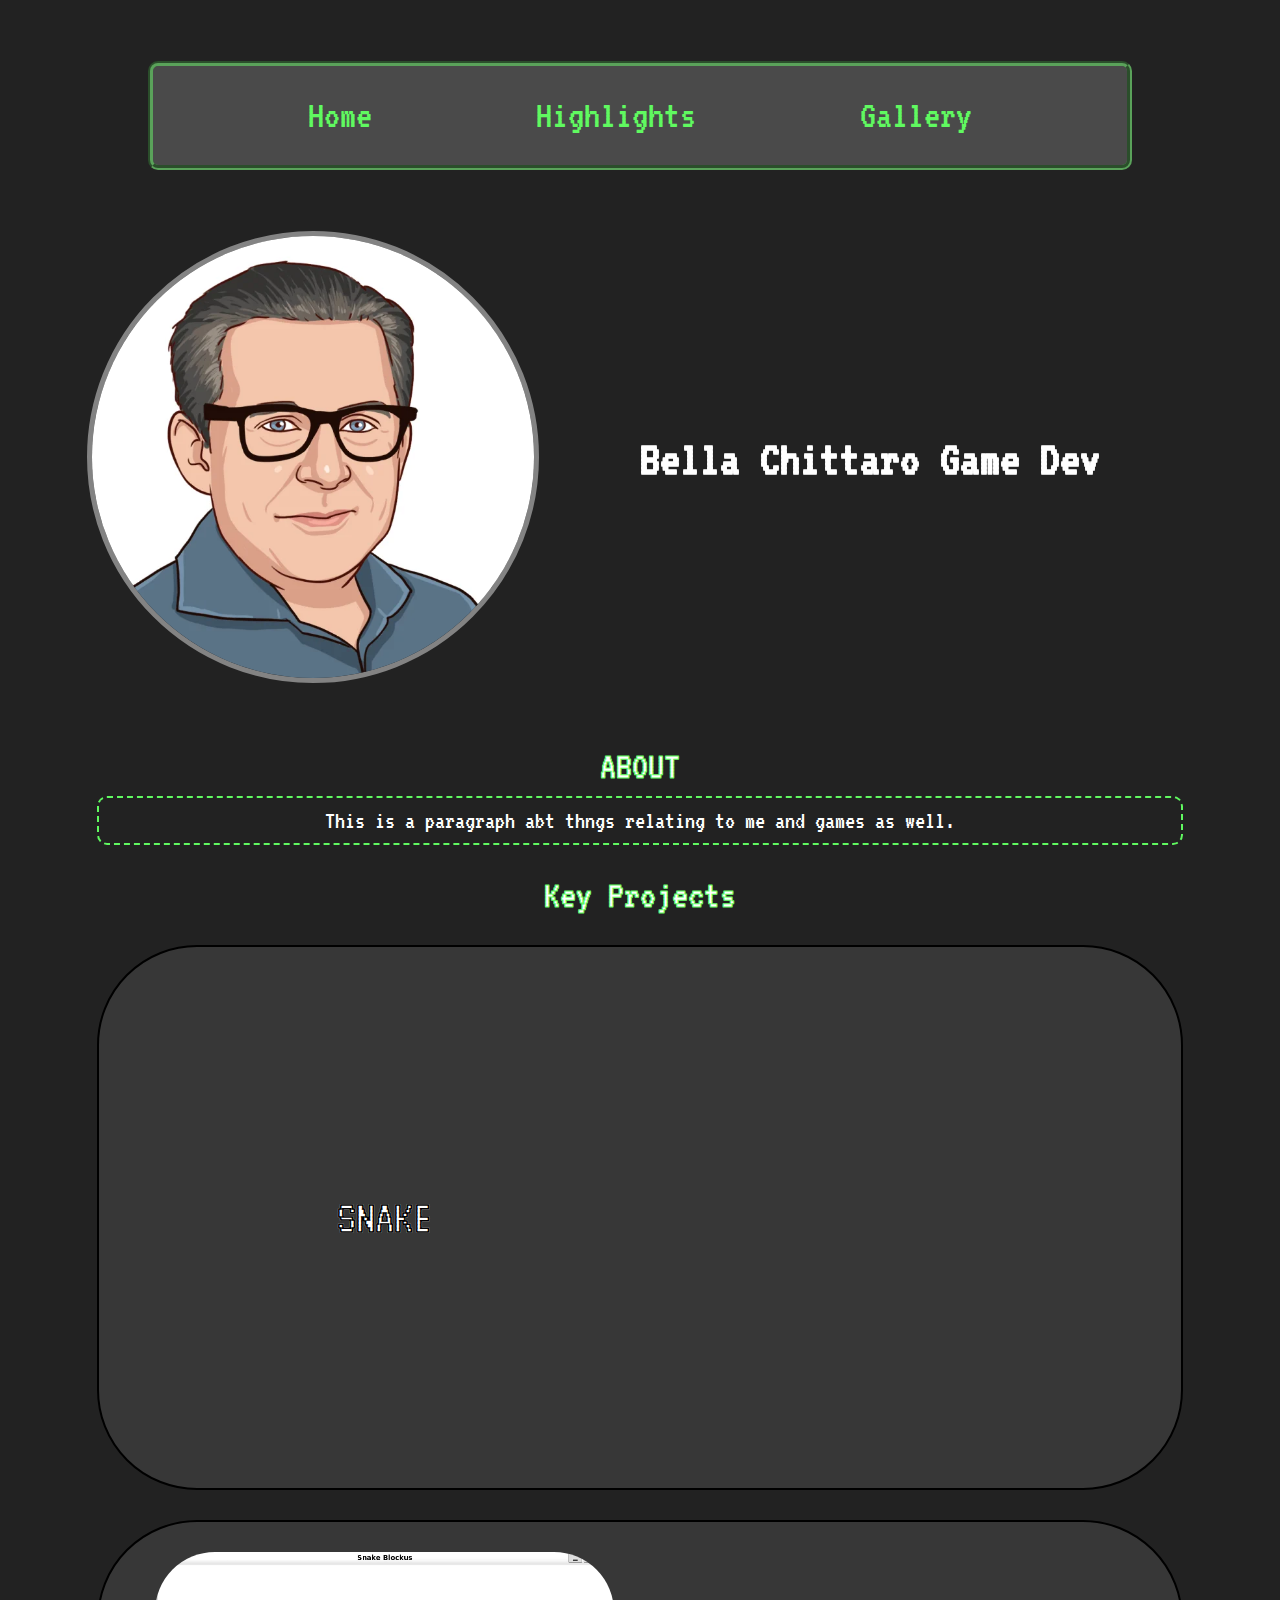
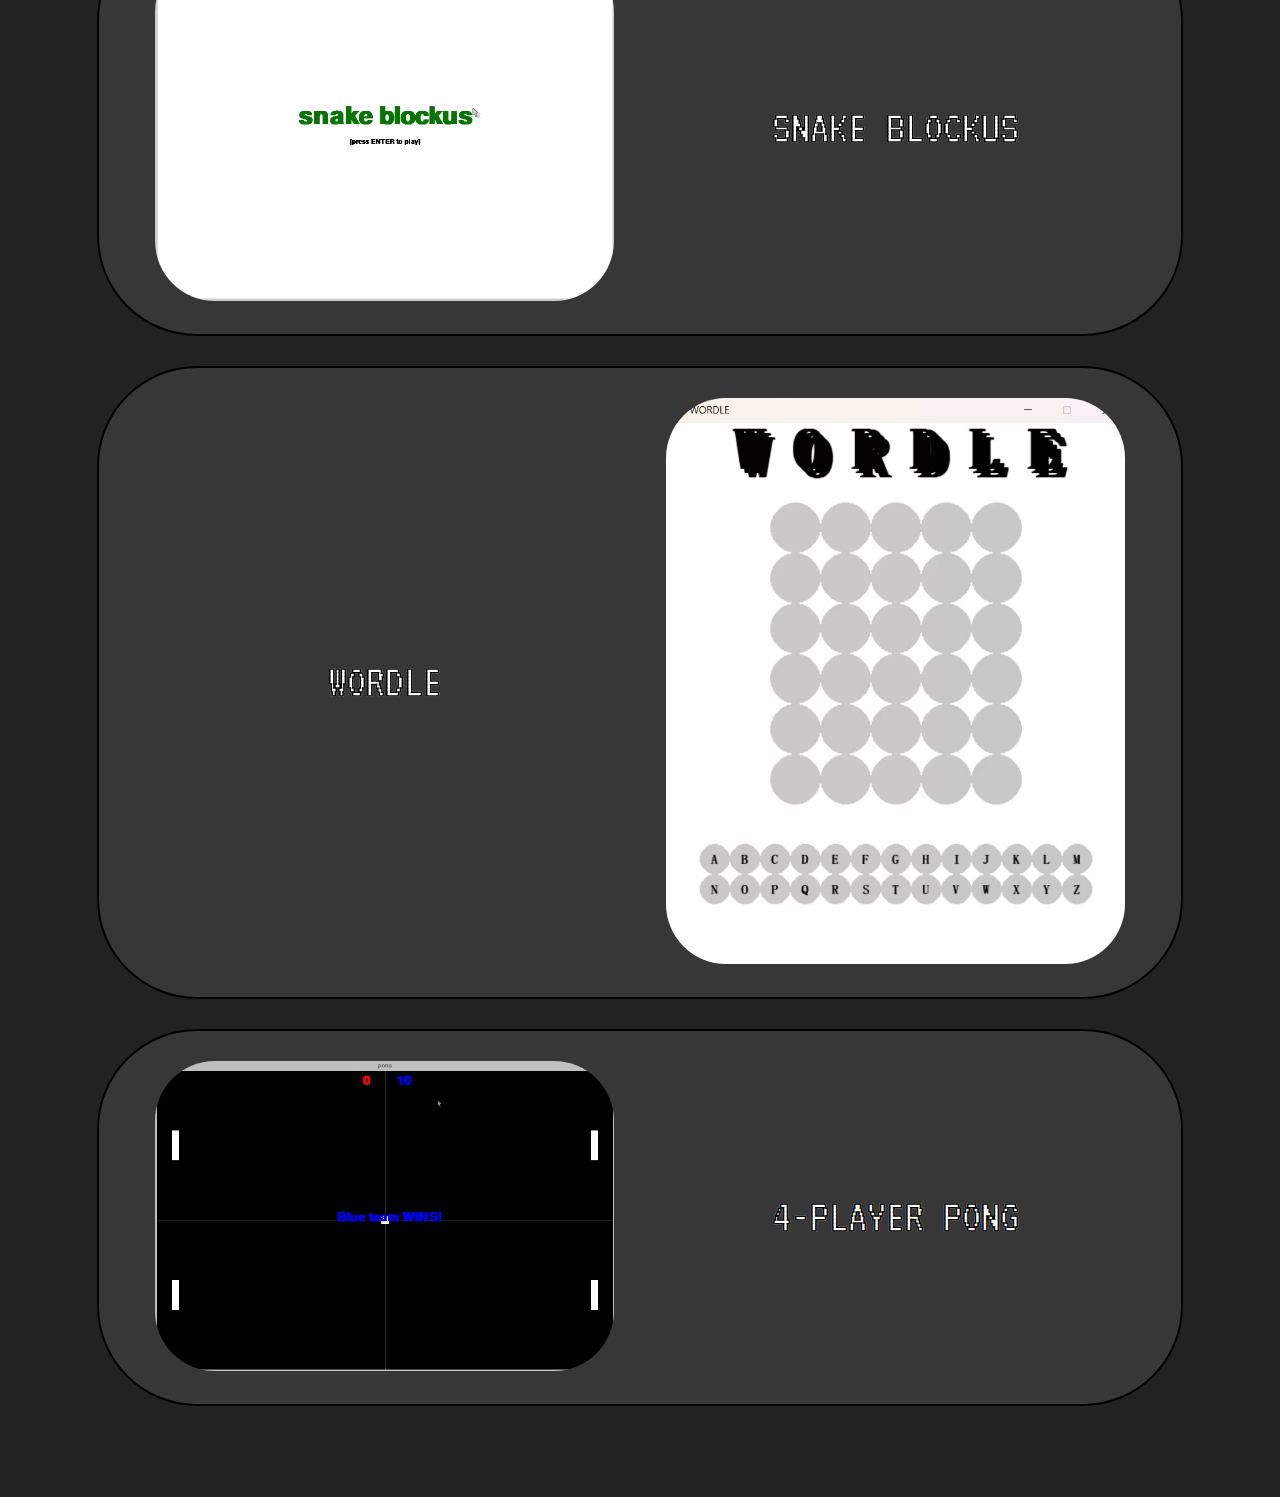
<file: html/index.html>
<!DOCTYPE html>
<html lang="en">
<head>
    <meta charset="UTF-8">
    <meta name="viewport" content="width=device-width, initial-scale=1.0">
    <title>Document</title>
    <link rel = "stylesheet" href = "../css/reset.css">
    <link rel = "stylesheet" href = "../css/style.css">

    <link rel="preconnect" href="https://fonts.googleapis.com">
    <link rel="preconnect" href="https://fonts.gstatic.com" crossorigin>
    <link href="https://fonts.googleapis.com/css2?family=VT323&display=swap" rel="stylesheet">

</head>
<body>

    <header>
        <a class = "skip" href = "#main">Skip to Main Content</a>
        <nav>
            <ul class = "nav-links">
                <li class = "active"><a href = "index.html">Home</a></li>
                <li><a href = "highlights.html">Highlights</a></li>
                <li><a href = "gallery.html">Gallery</a></li>
            </ul>
        </nav>
    </header>

    <main>

        <div class = "master-grid">
            <div class = "icon-bar">
                <img src = "../images/selfie.jpg" class = "avatar">
            </div>

            <div class = "about">
                <h1>Bella Chittaro Game Dev</h1>
            </div>

            <div class = "centered break" href = "highlights.html"> 
                <h2>ABOUT</h2>
                <div class = "text-box">
                    <p>This is a paragraph abt thngs relating to me and games as well.</p>
                </div>
                <h2 class = "break">Key Projects</h2>
                <div class = "proj-div">
                    <div>
                        <h3>SNAKE</h3>                        
                        <figure>
                            <video class = "home-video"
                            autoplay = "false"
                            src = "../videos/snake_game.mp4" loop>

                                <track src="captions_en.vtt" kind="captions" srclang="en" label="english_captions">	
		  		                Your browser does not support HTML5 video.
                            </video>
                        </figure>
                    </div>
                    <div>
                        <figure>
                            <video class = "home-video"
                            autoplay = "false"
                            src = "../videos/snake_blockus.mp4" loop>

                                <track src="captions_en.vtt" kind="captions" srclang="en" label="english_captions">	
		  		                Your browser does not support HTML5 video.
                            </video>
                        </figure>
                        <h3>SNAKE BLOCKUS</h3>
                    </div>
                    <div>
                        <h3>WORDLE</h3>
                        <figure>
                            <video class = "home-video"
                            autoplay = "false"
                            src = "../videos/wordle.mp4" loop>

                                <track src="captions_en.vtt" kind="captions" srclang="en" label="english_captions">	
		  		                Your browser does not support HTML5 video.
                            </video>
                        </figure>
                    </div>
                    <div>
                        <figure>
                            <video class = "home-video"
                            autoplay = "false"
                            src = "../videos/4Ppong.mp4" loop>


                                <track src="captions_en.vtt" kind="captions" srclang="en" label="english_captions">	
		  		                Your browser does not support HTML5 video.
                            </video>
                        </figure>
                        <h3>4-PLAYER PONG</h3>
                    </div>
                </div>
            </div>



        </div>

    </main>

    <script src = "../js/home.js"></script>
</body>
</html>
</file>
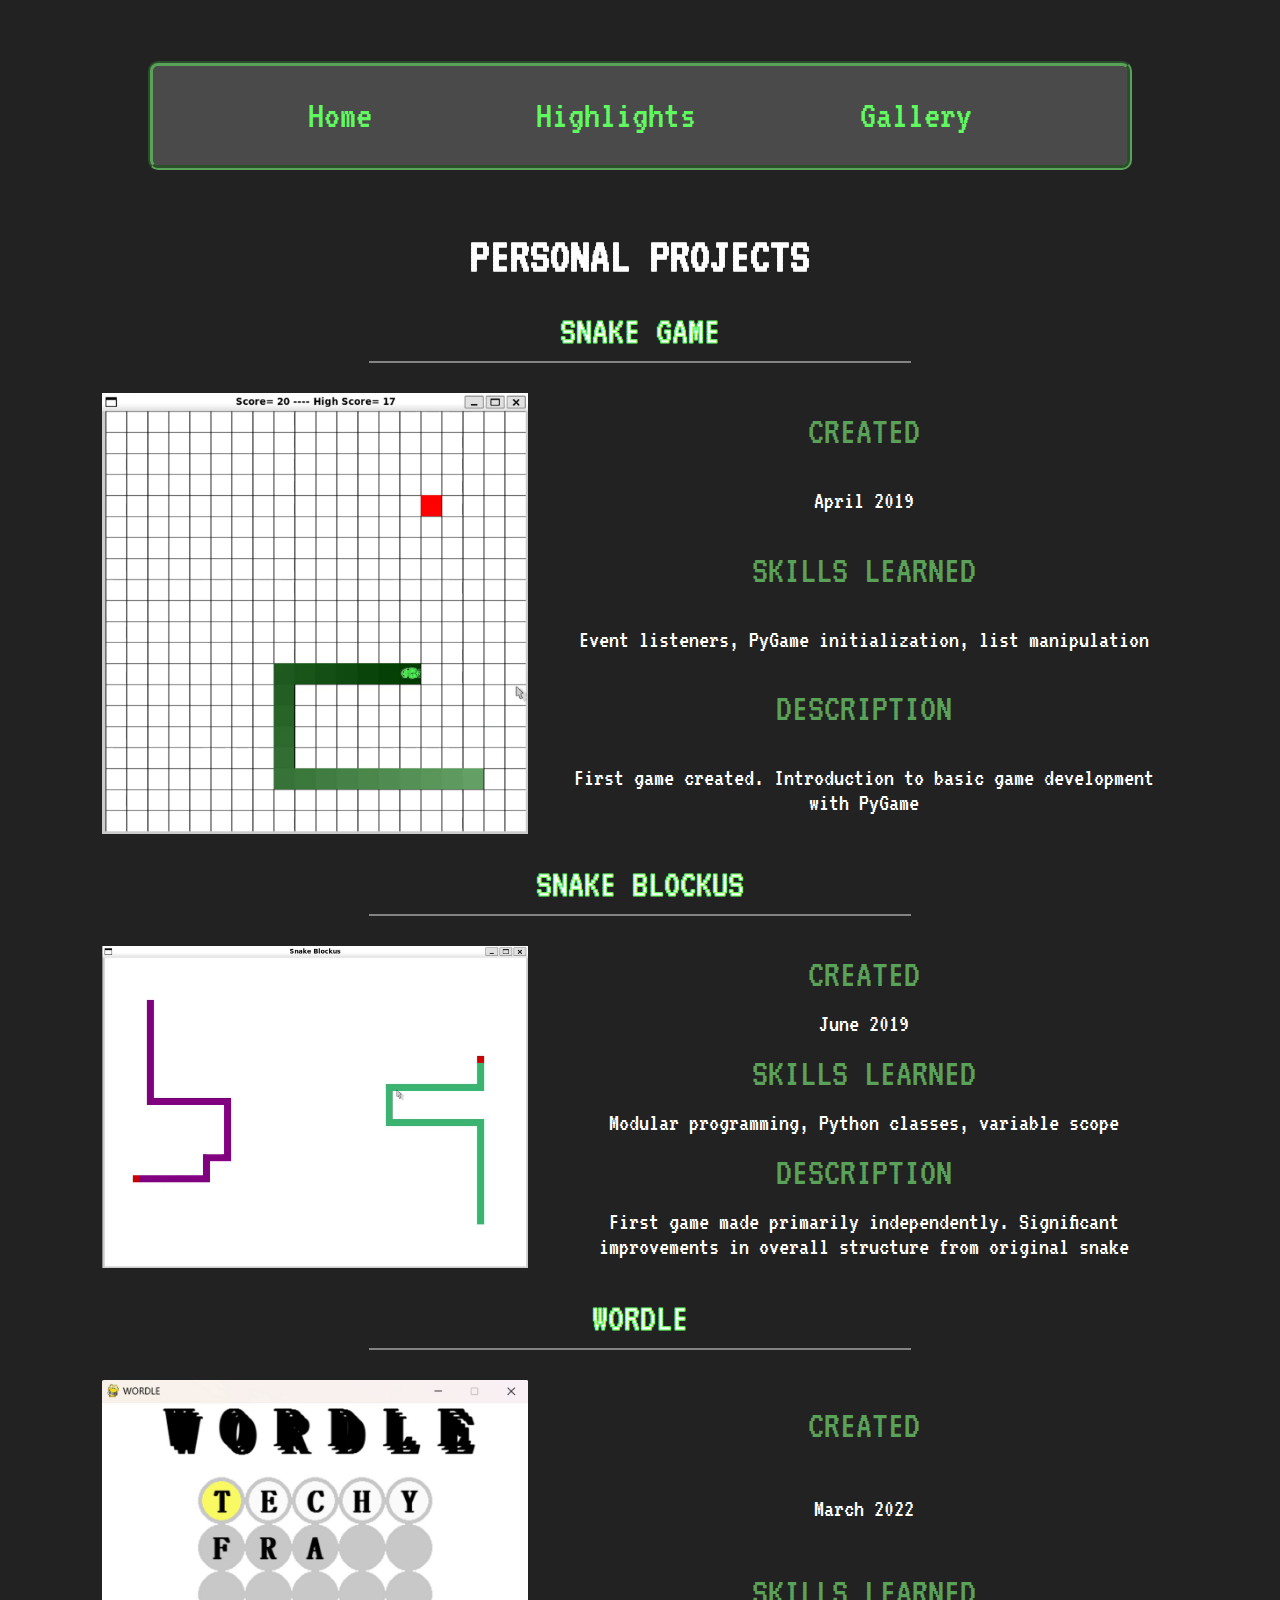
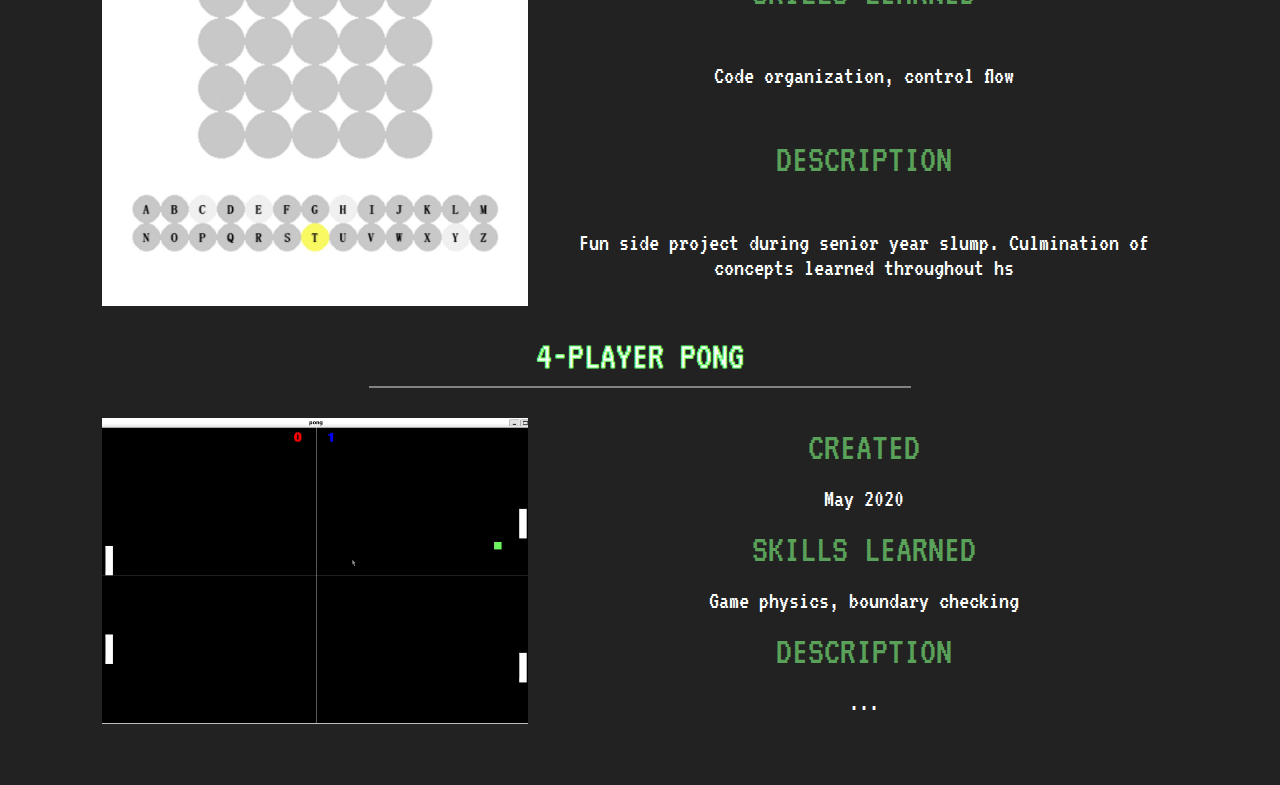
<file: html/highlights.html>
<!DOCTYPE html>
<html lang="en">
<head>
    <meta charset="UTF-8">
    <meta name="viewport" content="width=device-width, initial-scale=1.0">
    <title>Document</title>
    <link rel = "stylesheet" href = "../css/reset.css">
    <link rel = "stylesheet" href = "../css/style.css">

    <link rel="preconnect" href="https://fonts.googleapis.com">
    <link rel="preconnect" href="https://fonts.gstatic.com" crossorigin>
    <link href="https://fonts.googleapis.com/css2?family=VT323&display=swap" rel="stylesheet">

</head>
<body>

    <header>
        <a class = "skip" href = "#main">Skip to Main Content</a>
        <nav>
            <ul class = "nav-links">
                <li><a href = "index.html">Home</a></li>
                <li class = "active"><a href = "highlights.html">Highlights</a></li>
                <li><a href = "gallery.html">Gallery</a></li>
            </ul>
        </nav>
    </header>

    <main>

        <div class = "centered">
            <h1>PERSONAL PROJECTS</h1>

            <div class = "game-div" id = "snake">
                <h2>SNAKE GAME</h2>
                <div class = "desc">
                    <img class = "game-img" src = "../images/pp_snake_game.png">
                    <h4>CREATED</h4>
                    <p>April 2019</p>
                    <h4>SKILLS LEARNED</h4>
                    <p>Event listeners, PyGame initialization, list manipulation</p>
                    <h4>DESCRIPTION</h4>
                    <p>First game created. Introduction to basic game development with PyGame</p>
                </div>
            </div>
            <div class = "game-div" id = "blockus">
                <h2>SNAKE BLOCKUS</h2>
                <div class = "desc">
                    <img class = "game-img" src = "../images/pp_snake_blockus.png">
                    <h4>CREATED</h4>
                    <p>June 2019</p>
                    <h4>SKILLS LEARNED</h4>
                    <p>Modular programming, Python classes, variable scope  </p>
                    <h4>DESCRIPTION</h4>
                    <p>First game made primarily independently. Significant improvements in overall structure from original snake</p>
                </div>
            </div>
            <div class = "game-div" id = "wordle">
                <h2>WORDLE</h2>
                <div class = "desc">
                    <img class = "game-img" src = "../images/pp_wordle.png">
                    <h4>CREATED</h4>
                    <p>March 2022</p>
                    <h4>SKILLS LEARNED</h4>
                    <p>Code organization, control flow</p>
                    <h4>DESCRIPTION</h4>
                    <p>Fun side project during senior year slump. Culmination of concepts learned throughout hs</p>
                </div>
            </div>
            <div class = "game-div" id = "pong">
                <h2>4-PLAYER PONG</h2>
                <div class = "desc">
                    <img class = "game-img" src = "../images/pp_pong.png">
                    <h4>CREATED</h4>
                    <p>May 2020</p>
                    <h4>SKILLS LEARNED</h4>
                    <p>Game physics, boundary checking</p>
                    <h4>DESCRIPTION</h4>
                    <p>...</p>
                </div>
            </div>
        </div>

    </main>
    <script src = "../js/home.js"></script>

</body>
</html>
</file>
<file: css/style.css>
:root{
    --primary: rgb(34, 34, 34);
    --secondary: rgb(96, 249, 96);
    --tertiary: rgb(90, 162, 90);
    --dgray: rgb(55, 55, 55);
    --gray1: rgb(74, 74, 74);
    --gray2: rgb(131, 131, 131);
}

.skip {
    background-color: black;
    color: white;
    position: absolute;
    top: -20px;
}

.skip:focus{
    top: 5px;
}

body{
    background-color: var(--primary);
    color: white;
    font-family: "VT323", monospace;
    font-weight: 200;
    margin: 2%;
}

p{
    font-size: 25px;
    font-weight: 100;
}

main{
    margin: 5%;
}

.nav-links {
    display: flex;
    flex-direction: row;
    justify-content: space-evenly;

    background-color: var(--gray1);
    padding: 10px;
    border: 5px solid var(--tertiary);
    border-style: groove;
    border-radius: 10px;
    margin: 5% 10%;
}

nav li {
    padding: 2%;
}

nav li:hover {
    background-color: gray;
    border-radius: 5%;
}

nav a {
    color: var(--secondary);
    text-decoration: none;
    font-size: 40px;
}

nav a {
    color: nav
}

.master-grid {
    display: grid;
    grid-template-columns: 1fr 1fr;
    justify-content: center;
    align-items: center;
}

.avatar {
    max-width: 80%;
    border-radius: 60%;
    border: 5px solid var(--gray2);
}

h1{
    font-size: 50px;
    font-weight: 700;
}

h1::after{
    position: absolute;
    bottom: 0;
    left: 0;
    width: 100%;
    background-color: hotpink;
    height: 1em;
}

h2{
    -webkit-text-stroke-width: 1px;
    -webkit-text-stroke-color: var(--secondary);
    font-size: 40px;
    font-weight: 400;
    margin-top: 30px;
}

.centered{
    grid-column: 1/-1;
    grid-template-columns: 1fr;
    text-align: center;
}

.break {
    margin-top: 30px;
}

.text-box {
    border: 2px dashed var(--secondary);
    border-radius: 10px;
    padding: 10px;
    margin: 10px;
}

.proj-div div{
    display: grid;
    grid-template-columns: 1fr 1fr;
    margin: 30px 10px;
    border-radius: 100px;
    border: 2px solid black;
    padding: 30px;
    background-color: var(--dgray);
    justify-content: space-between;
    align-items: center;
}


video{
    max-width: 90%;
}

.home-video {
    border-radius: 60px;
}


figure:nth-child(even){
    grid-column-start: 2;
}

h3 {
    -webkit-text-stroke-width: 0.1px;
    -webkit-text-stroke-color: black;
    font-size: 300%;
    white-space: nowrap;
}

@media (prefers-reduced-motion: reduce){
    video{
        display: none;
    }
}

.game-div {
    margin: 10px;
}

.desc {
    display: grid;
    grid-template-columns: 5fr 7fr;
    justify-content: space-around;
    align-items: center;
    margin: 20px 5px;
}

.game-img {
    max-width: 95%;
    grid-row: 1 / span 6;
}

h4 {
    font-size: 40px;
    font-weight: 300;
    color: var(--tertiary);
}

.game-div h2:after {
    content: "";
    position: relative;
    display: block;
    bottom: -10px;
    width: 50%;
    left: 25%;
    right: 25%;
    height: 0.5em;
    border-top: 2px solid var(--gray2);
    z-index: -1;
}
</file>
